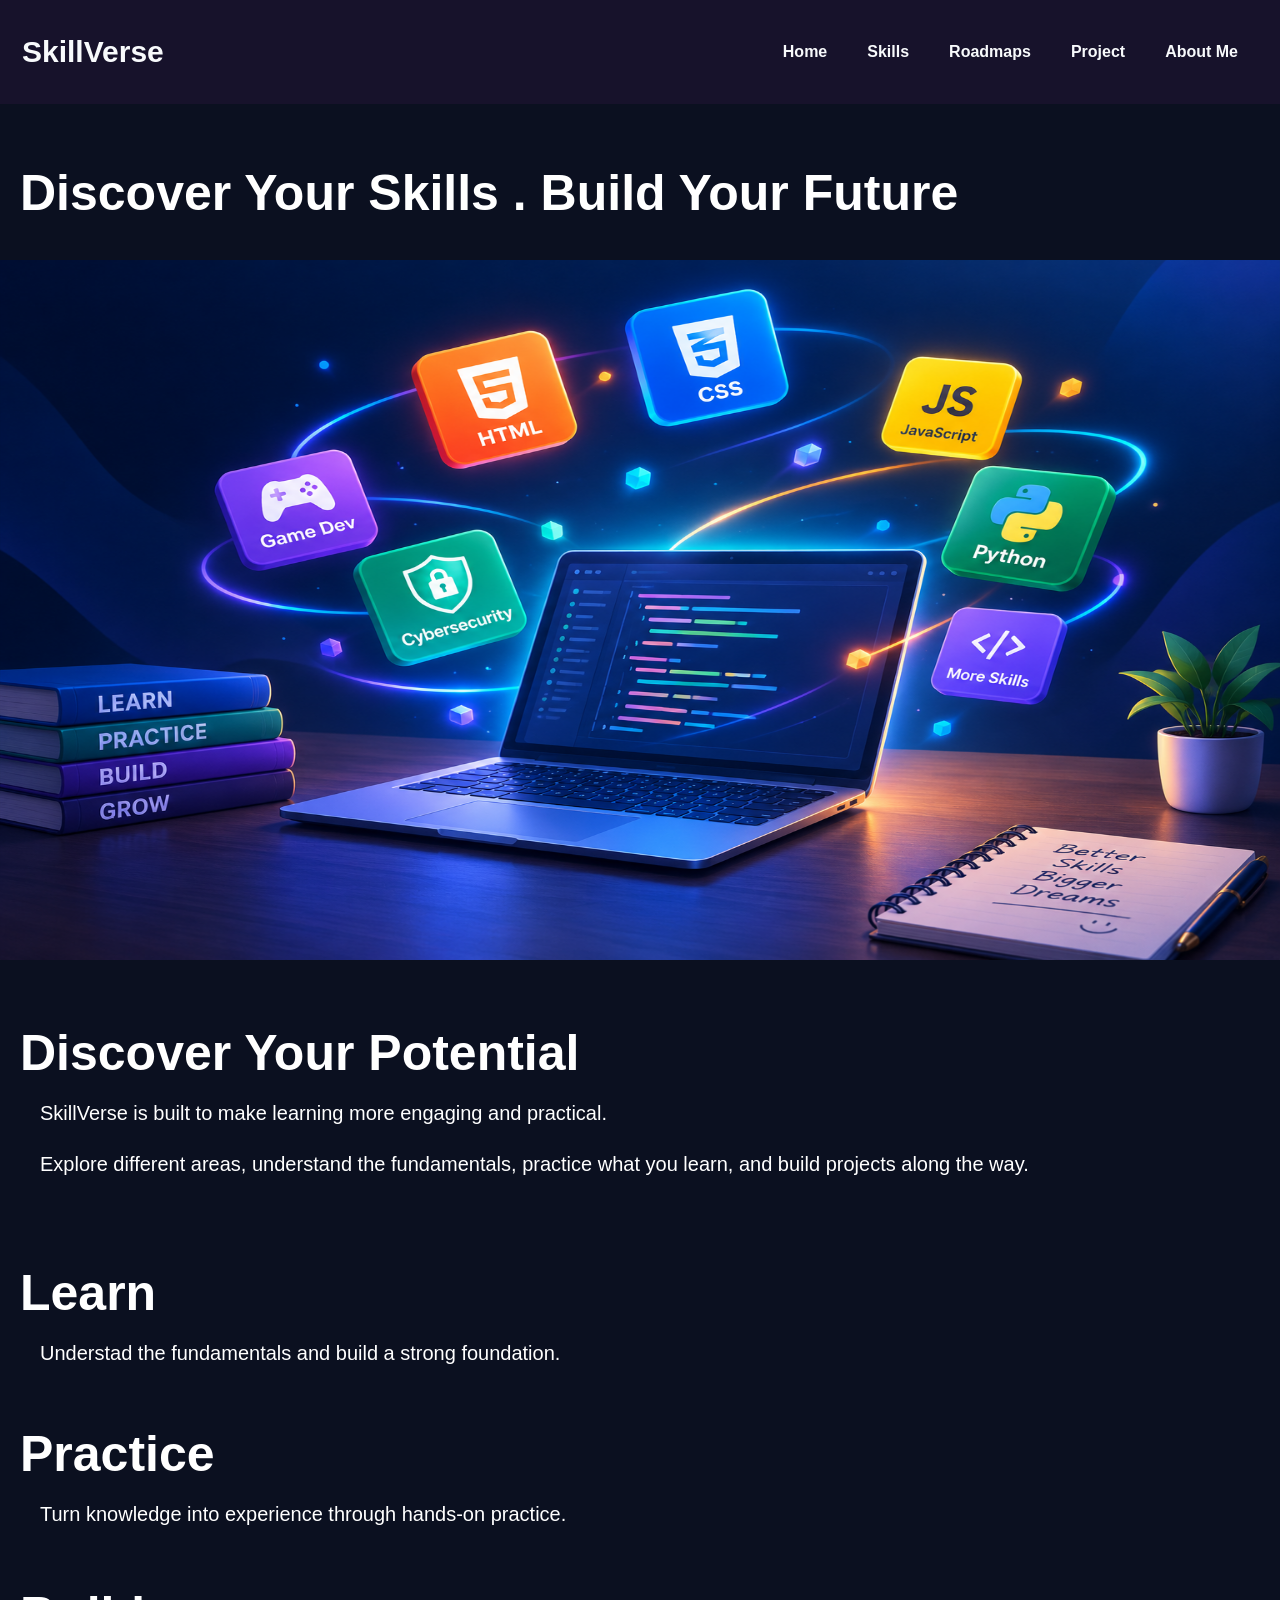
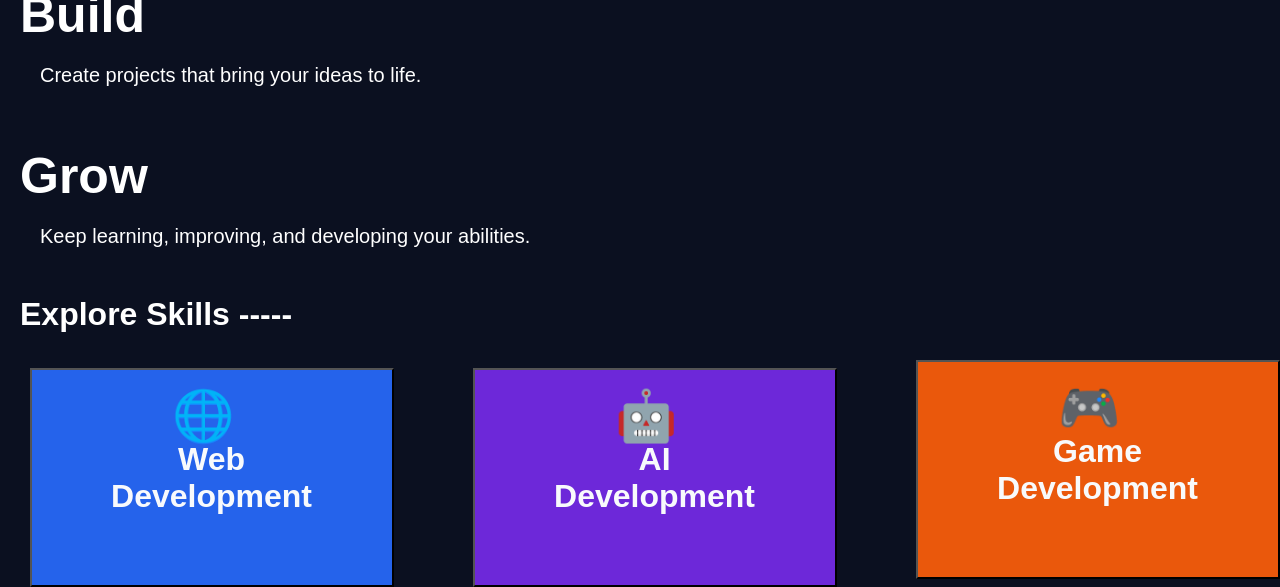
<file: index.html>
<!DOCTYPE html>
<html lang="en">
<head>
    <meta charset="UTF-8">
    <meta name="viewport" content="width=device-width, initial-scale=1.0">
    <title>SkillVerse</title>
    <link rel="stylesheet" href="style.css">
</head>
<body>
    <nav>
        <div class="logo">SkillVerse</div>
        
    <ul class="navlinks">
        <li><a >Home</a></li>
        <li><a>Skills</a></li>
        
        <li><a>Roadmaps</a></li>
        <li><a>Project</a></li>
        <li><a>About Me</a></li>
    </ul>
    
    </nav>
    <h1 class="heading">Discover Your Skills . Build Your Future</h1>
    <br>
    
    <img src="Skills.png" height="700px" width="100%">
    <br>
    <h1 class="heading">Discover Your Potential</h1>
    <p>SkillVerse is built to make learning more engaging and practical.</p><br>
    <p>Explore different areas, understand the fundamentals, practice what you learn, and build projects along the way.</p><br>
    <h1 class="heading">Learn </h1>
    <p>Understad the fundamentals and build a strong foundation.</p>
    <h1 class="heading">Practice</h1>
    <p>Turn knowledge into experience through hands-on practice.</p>
    <h1 class="heading">Build</h1>
    <p>Create projects that bring your ideas to life.</p>
    <h1 class="heading">Grow</h1>
    <p>Keep learning, improving, and developing your abilities.</p>

    <br>
    <h1>Explore Skills -----</h1>
    <div class="skills-container">
     <a href="Web Development.html"><button class="web-dev-b"><div class="web-dev" >
        <h1 class="card-syb">🌐</h1>
        <h2 class="card-txt">Web Development</h2>

    </div></button></a>
    <button class="ai-dev-b"><div class="ai-dev" >
        <h1 class="card-syb">🤖</h1>
        <h2 class="card-txt">AI Development</h2>
    </div>
    <button class="game-dev-b"><div class="game-dev">
           <h1 class="card-syb">🎮</h1>
           <h2 class="card-txt">Game Development</h2>   
    </div>

    </button>
    </div>
</button>
    

    
</body>
</html>
</file>
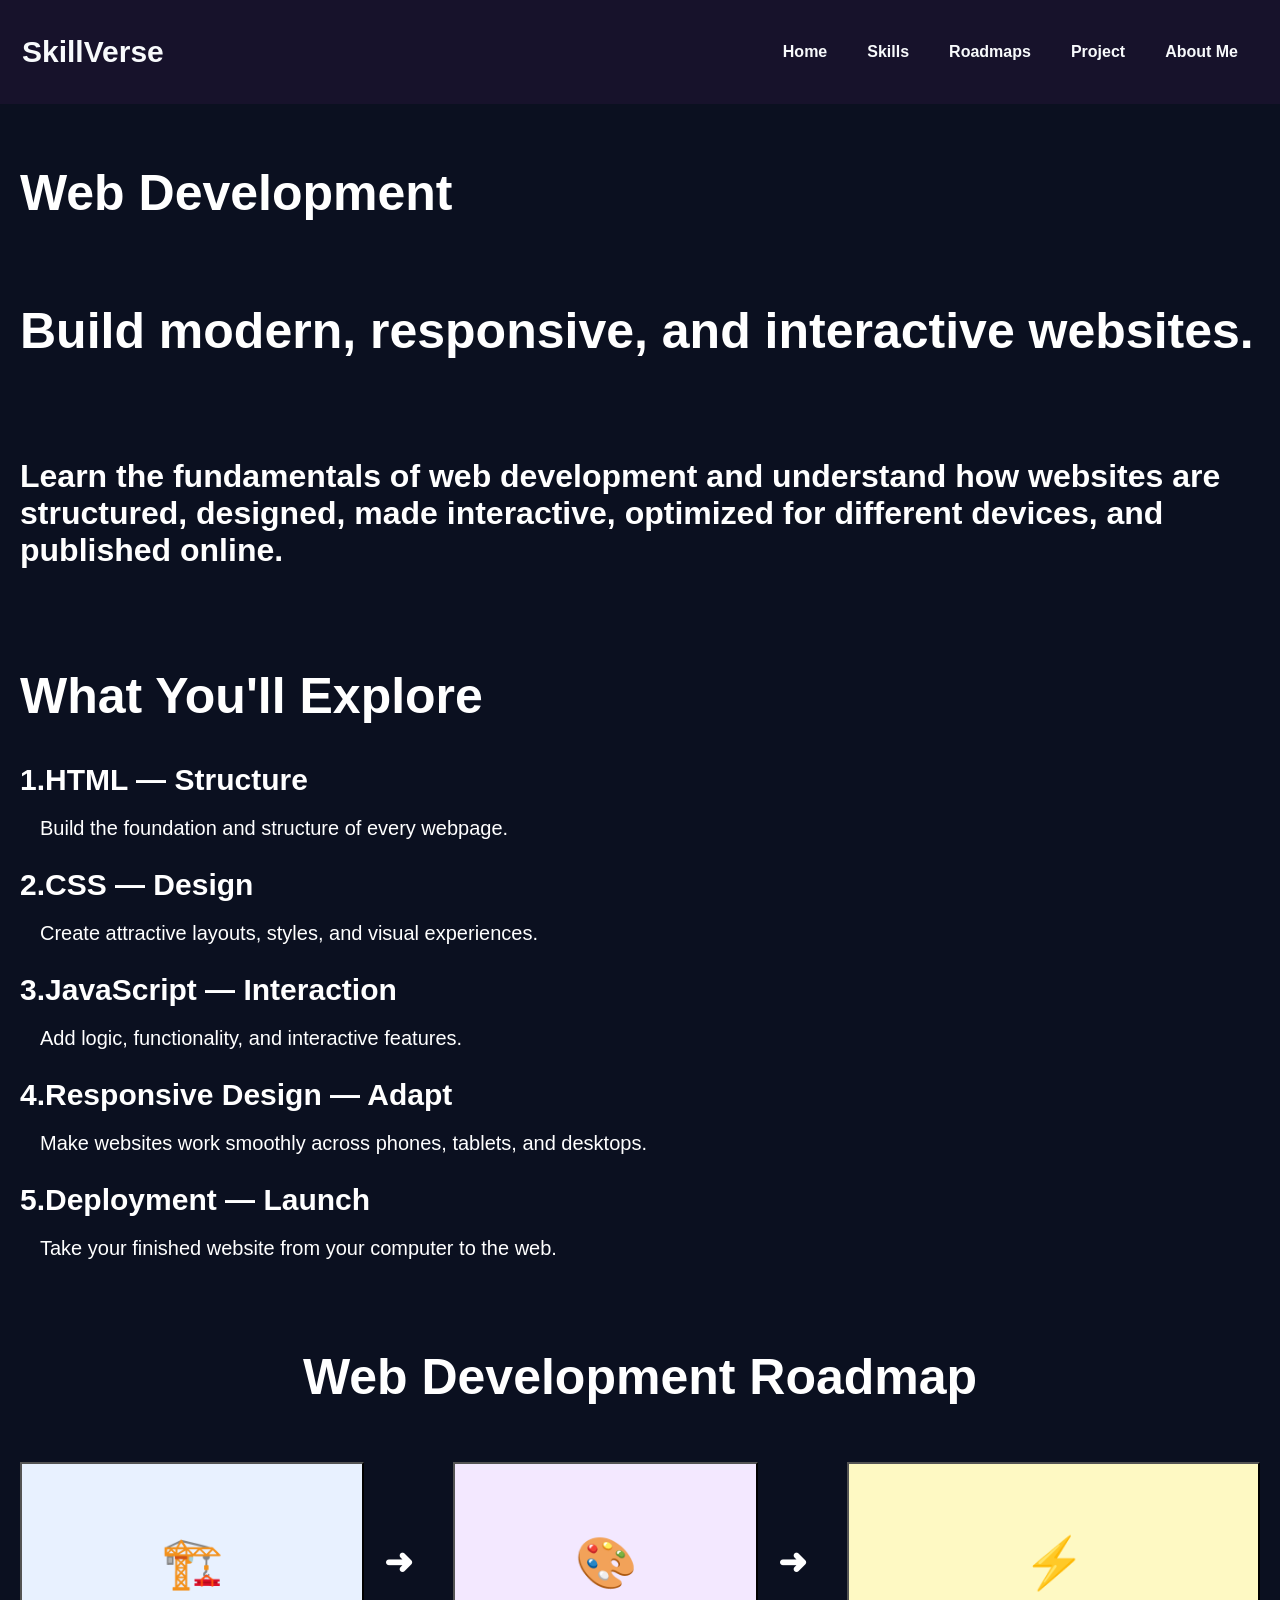
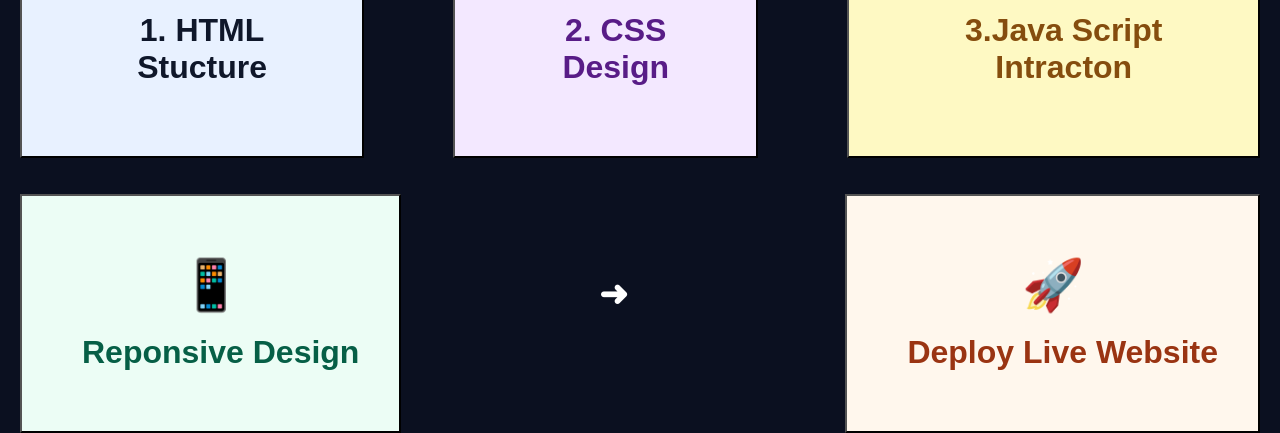
<file: Web Development.html>
<!DOCTYPE html>
<html lang="en">
<head>
    <meta charset="UTF-8">
    <meta name="viewport" content="width=device-width, initial-scale=1.0">
    <title>Web Development</title>
    <link rel="stylesheet" href="style.css">
</head>
<body>
    <nav>
        <div class="logo">SkillVerse</div>
        
    <ul class="navlinks">
        <li><a href="index.html">Home</a></li>
        <li><a >Skills</a></li>
        
        <li><a>Roadmaps</a></li>
        <li><a>Project</a></li>
        <li><a>About Me</a></li>
    </ul>
    
    </nav>
    <h1 class="heading">Web Development</h1>
    <h1 class="heading" style="margin-bottom: 40px;">Build modern, responsive, and interactive websites.</h1>
    <br>
    <h1 style="font-family: 'Lucida Sans', 'Lucida Sans Regular', 'Lucida Grande', 'Lucida Sans Unicode', Geneva, Verdana, sans-serif;">Learn the fundamentals of web development and understand how websites are structured, designed, made interactive, optimized for different devices, and published online.</h1>
    <br>
    <h1 class="heading">What You'll Explore</h1><br>
       <h2>1.HTML — Structure</h2>
       <p>Build the foundation and structure of every webpage.</p><br>
       <h2>2.CSS — Design</h2>
       <p>Create attractive layouts, styles, and visual experiences.</p><br>
       <h2>3.JavaScript — Interaction</h2>
       <p>Add logic, functionality, and interactive features.</p><br>
       <h2>4.Responsive Design — Adapt</h2>
       <p>Make websites work smoothly across phones, tablets, and desktops.</p><br>
       <h2>5.Deployment — Launch</h2>
       <p>Take your finished website from your computer to the web.</p>

    <br>

   <center> <h1 class="heading"> Web Development Roadmap</h1></center>
   <br>
   <br>
    <div class="skills-container">
        <button class="HTML-card">
            <h1 style="font-size: 50px;" > 🏗️ </h1>
            <h2 style="font-size: xx-large;"> 1. HTML Stucture</h2>
        </button>
        <h1 class="arrow-mark">➜</h1>
        <button class="CSS-card" >
            <h1 style="font-size: 50px;">🎨 </h1>
            <h2 style="font-size: xx-large;">2. CSS Design</h2>
        </button>
        <h1 class="arrow-mark">➜</h1>
        <button class="js-card">
            <h1 style="font-size: 50px;"> ⚡</h1>
            <h2 style="font-size: xx-large;">3.Java Script Intracton</h2>
        </button>

        

    </div>
    <br>
    <br>
    <div class="skills-container">
        <button class="responsive-d-card">
            <h1 style="font-size: 50px;">📱</h1>
            <h2 style="font-size: xx-large; font-weight: bold;">Reponsive Design</h2>
        </button>
        <h1 class="arrow-mark">➜</h1>
        <button class="deploy-card">
            <h1 style="font-size: 50px;">🚀</h1>
            <h2 style="font-size: xx-large;">Deploy Live Website</h2>
        </button>
    </div>

</body>
</html>
</file>
<file: style.css>
*{
    padding: 0;
    margin: 0;
}


body{
background-color: #0B1020;
    color:white;
    font-family:'Lucida Sans', 'Lucida Sans Regular', 'Lucida Grande', 'Lucida Sans Unicode', Geneva, Verdana, sans-serif;
}
br{
    padding: 20px;
}
h2{
   margin-left: 20px; 
   margin-bottom: 20px;
   font-family: 'Lucida Sans', 'Lucida Sans Regular', 'Lucida Grande', 'Lucida Sans Unicode', Geneva, Verdana, sans-serif;
   font-size: 30px;
}
p{
    margin-left: 40px;
    margin-bottom: 10px;
    font-family: 'Lucida Sans', 'Lucida Sans Regular', 'Lucida Grande', 'Lucida Sans Unicode', Geneva, Verdana, sans-serif;
    font-size: 20px;
}

.heading{
    
    font-size: 50px;
    font-family: 'Lucida Sans', 'Lucida Sans Regular', 'Lucida Grande', 'Lucida Sans Unicode', Geneva, Verdana, sans-serif;
    margin-top: 40px;
    padding: 20px;
    
}
h1{
    padding: 20px;
}
nav{


    background-color: #17122B;
    overflow: hidden;
}

.logo {
    font-family: 'Lucida Sans', 'Lucida Sans Regular', 'Lucida Grande', 'Lucida Sans Unicode', Geneva, Verdana, sans-serif;
    float: left;
    color: #F8FAFC;
    font-size: 30px;
    font-weight: bold;
    padding: 35px 22px;
}

.navlinks {
    float: right;
    list-style: none;

}
a{
    text-decoration: none;
}
.navlinks ul li a{
    margin-right: 50%;
}
ul{
    padding:15px 22px ;
}

.navlinks li {
    float: left;
}


.navlinks li a {
    font-family: 'Lucida Sans', 'Lucida Sans Regular', 'Lucida Grande', 'Lucida Sans Unicode', Geneva, Verdana, sans-serif;
    display: block;
    color: #F8FAFC;
    padding: 28px 20px;
    font-weight: bold;
    font-size: 16px;
}



.navlinks li a:hover {
    background-color: #8B5CF6;
}
.web-dev{
    display: flex;
    position: relative;
    font-family: 'Lucida Sans', 'Lucida Sans Regular', 'Lucida Grande', 'Lucida Sans Unicode', Geneva, Verdana, sans-serif;
    background-color: #2563EB;
    width: 150px;
    margin-top: 35px;
    margin-left: 30px;
    padding: 50px;
    transition: transform 0.3s ease, box-shadow 0.3s ease;
    flex: 2;
}
.web-dev-b{
    text-decoration: none;
    background-color:#2563EB ;
    display: flex;
     margin-top: 15px;
    margin-left: 30px;
    padding: 40px;
    transition: transform 0.3s ease, box-shadow 0.3s ease;


}



.card-txt{
    font-size: xx-large;
    position: absolute;
    right:40px;
    bottom: 10px;
    color: #F8FAFC;
         
}
.card-syb{
    position: absolute;
    bottom: 80px;
    font-size: 50px;

}
.ai-dev{
     
    position: relative;
    font-family: 'Lucida Sans', 'Lucida Sans Regular', 'Lucida Grande', 'Lucida Sans Unicode', Geneva, Verdana, sans-serif;
    background-color: #6D28D9;
    width: 150px;
    margin-top: 35px;
    margin-left: 30px;
    padding: 50px;
     transition: transform 0.3s ease, box-shadow 0.3s ease;
     flex: 2;

    
    

}
 
.ai-dev-b{
     text-decoration: none;
    background-color:#6D28D9 ;

     margin-top: 15px;
    margin-left: 30px;
    padding: 40px;
     transition: transform 0.3s ease, box-shadow 0.3s ease;
    
}  
.web-dev-b:hover, .web-dev:hover{
    
 transform: translateY(-8px);
    
}
.ai-dev:hover,.ai-dev-b:hover{
 transform: translateY(-8px);
   
}
.game-dev{
 position: relative;
    font-family: 'Lucida Sans', 'Lucida Sans Regular', 'Lucida Grande', 'Lucida Sans Unicode', Geneva, Verdana, sans-serif;
    background-color: #EA580C;
    width: 150px;
    margin-top: 35px;
    margin-left: 30px;
    padding: 50px;
     transition: transform 0.3s ease, box-shadow 0.3s ease;
  flex: 2;
}
.game-dev-b{
      text-decoration: none;
    background-color:#EA580C ;

     margin-top: 15px;
    margin-left: 30px;
    padding: 40px;
     transition: transform 0.3s ease, box-shadow 0.3s ease;
}
.game-dev:hover,.game-dev-b{
    transform: translateY(-8px);
  

}

.skills-container{
    display: flex;
    justify-content: space-between;
}
.arrow-mark{
    margin-top: 60px;
    font-size: 35px;

}
.HTML-card{
    background-color: #E8F1FF;
    color: #0F172A;
    margin-left: 20px;
    padding: 50px;
    font-family: 'Lucida Sans', 'Lucida Sans Regular', 'Lucida Grande', 'Lucida Sans Unicode', Geneva, Verdana, sans-serif;
     transition: transform 0.3s ease, box-shadow 0.3s ease;
}
.HTML-card:hover{
    transform: translateY(-8px);
}
.CSS-card{
    background-color: #F3E8FF;
    color: #581C87;
     margin-left: 20px;
    padding: 50px;
    font-family: 'Lucida Sans', 'Lucida Sans Regular', 'Lucida Grande', 'Lucida Sans Unicode', Geneva, Verdana, sans-serif;
     transition: transform 0.3s ease, box-shadow 0.3s ease;
}
.CSS-card:hover{
    transform: translateY(-8px);
}
.js-card{
    background-color: #FEF9C3;
    color: #854D0E;
    margin-left: 20px;
    margin-right: 20px;
    padding: 50px;
    font-family: 'Lucida Sans', 'Lucida Sans Regular', 'Lucida Grande', 'Lucida Sans Unicode', Geneva, Verdana, sans-serif;
     transition: transform 0.3s ease, box-shadow 0.3s ease;
}
.js-card:hover{
     transform: translateY(-8px);
}
.responsive-d-card{
    background-color: #ECFDF5;
    color: #065F46;
    margin-left: 20px;
    padding: 40px;
    font-family: 'Lucida Sans', 'Lucida Sans Regular', 'Lucida Grande', 'Lucida Sans Unicode', Geneva, Verdana, sans-serif;
     transition: transform 0.3s ease, box-shadow 0.3s ease;
}
.responsive-d-card:hover{
    transform: translateY(-8px);
}
.deploy-card{
    background-color:#FFF7ED ;
    color: #9A3412;
    margin-left: 20px;
    margin-right: 20px;
    padding: 40px;
    font-family: 'Lucida Sans', 'Lucida Sans Regular', 'Lucida Grande', 'Lucida Sans Unicode', Geneva, Verdana, sans-serif;
     transition: transform 0.3s ease, box-shadow 0.3s ease;

}
.deploy-card:hover{
    transform: translateY(-8px);
}
</file>
